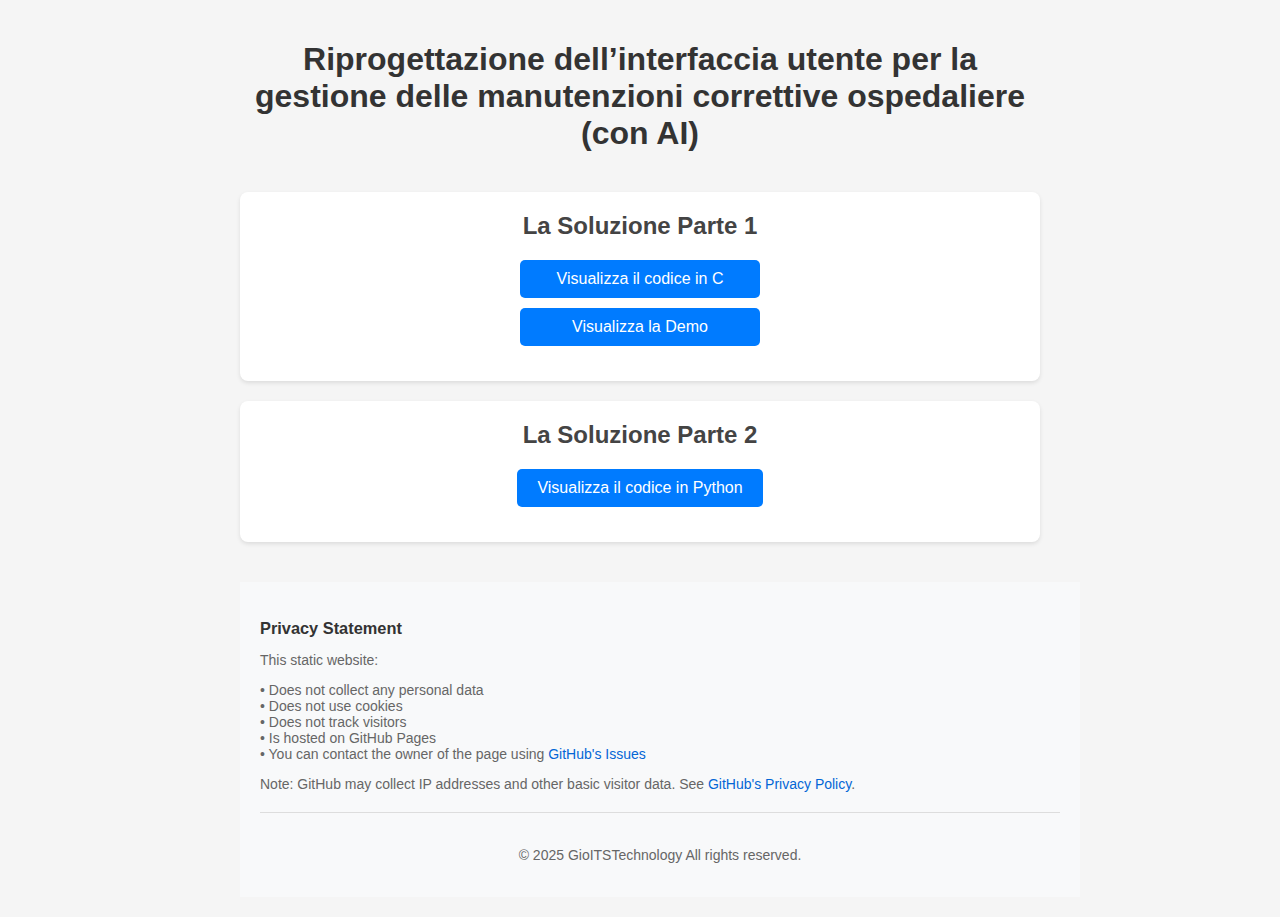
<file: index.html>
<!DOCTYPE html>
<html lang="en">
<head>
    <meta charset="UTF-8">
    <meta name="viewport" content="width=device-width, initial-scale=1.0">
    <title>Project Work</title>
    <link rel="stylesheet" href="./assets/styles/style_main.css">
    <link rel="icon" type="image/x-icon" href="./assets/images/favicon.ico">
</head>
<body>
    <header>
        <h1>Riprogettazione dell’interfaccia utente per la gestione delle manutenzioni correttive ospedaliere (con AI)</h1>
    </header>

    <main>
        <section class="solution-section">
            <h2>La Soluzione Parte 1</h2>
            <ul class="links-list">
                <li><a href="https://github.com/GioITSTechnology/gioitstechnology.github.io/tree/main/code/c" class="button">Visualizza il codice in C</a></li>
                <li><a href="pw.html" class="button">Visualizza la Demo</a></li>
            </ul>
        </section>

        <section class="solution-section">
            <h2>La Soluzione Parte 2</h2>
            <ul class="links-list">
                <li><a href="https://github.com/GioITSTechnology/gioitstechnology.github.io/tree/main/code/python" class="button">Visualizza il codice in Python</a></li>
            </ul>
        </section>
    </main>


	<footer style="
    background-color: #f8f9fa;
    padding: 20px;
    position: relative;
    bottom: 0;
    width: 100%;
    margin-top: 40px;
    font-family: Arial, sans-serif;
    font-size: 14px;
    color: #666;">

    <div style="
        max-width: 1200px;
        margin: 0 auto;">

        <div style="flex: 1;">
            <h3 style="margin-bottom: 10px; color: #333;">Privacy Statement</h3>
            <p>This static website:</p>
            <ul style="list-style: none; padding-left: 0;">
                <li>• Does not collect any personal data</li>
                <li>• Does not use cookies</li>
                <li>• Does not track visitors</li>
                <li>• Is hosted on GitHub Pages</li>
                <li>• You can contact the owner of the page using <a href="https://github.com/GioITSTechnology/gioitstechnology.github.io/issues" style="color: #0366d6; text-decoration: none;">GitHub's Issues</a></li>
            </ul>
            <p style="margin-top: 10px;">
                Note: GitHub may collect IP addresses and other basic visitor data.
                See <a href="https://docs.github.com/en/site-policy/privacy-policies/github-privacy-statement"
                    style="color: #0366d6; text-decoration: none;">GitHub's Privacy Policy</a>.
            </p>
        </div>
    </div>

    <div style="
        text-align: center;
        margin-top: 20px;
        padding-top: 20px;
        border-top: 1px solid #ddd;">
        <p>© 2025 GioITSTechnology All rights reserved.</p>
    </div>
</footer>
</body>
</html>
</file>
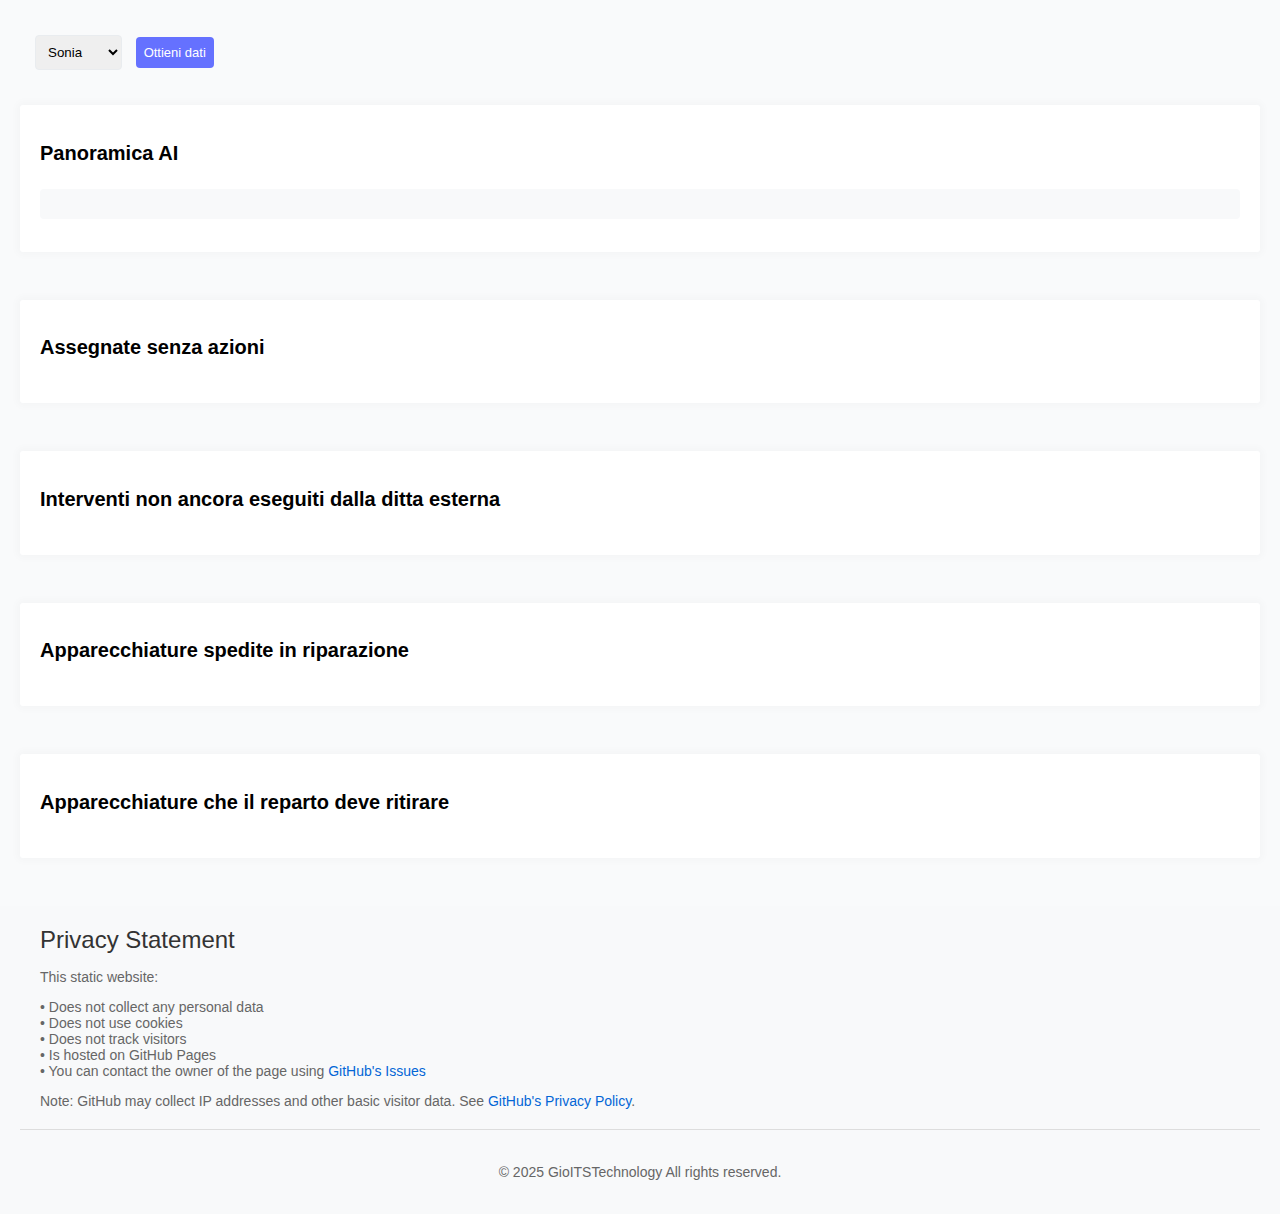
<file: pw.html>
<!DOCTYPE html>
<html lang="en" class=" seamnvlwra idc0_343"><head>
<meta http-equiv="content-type" content="text/html; charset=UTF-8">
	    <meta charset="UTF-8">
	    <meta name="viewport" content="width=device-width, initial-scale=1.0">
		<link rel="icon" type="image/png" href="assets/images/favicon.png">
	    <title>Service Dashboard</title>
	    <link rel="stylesheet" type="text/css" href="assets/styles/style.css">
	</head>
<body class="ag-theme-alpine">
 <div class="user-select">
	 <select id="userSelect">
		 <option value="0">Sonia</option>
		 <option value="1">Luca</option>
		 <option value="2">Lorenzo</option>
		 <option value="3">Michele</option>
		 <option value="4">Fabio</option>
	 </select>
	 <button onclick="fetchData()">Ottieni dati</button>
 </div>

 <div class="content-panel">
	 <h2 class="section-title">Panoramica AI</h2>
	 <pre id="aiContent"></pre>
 </div>

 <div class="content-panel">
	 <h2 class="section-title">Assegnate senza azioni</h2>
	 <div id="assignedTable"></div>
 </div>

 <div class="content-panel">
	 <h2 class="section-title">Interventi non ancora eseguiti dalla ditta esterna</h2>
	 <div id="tenDaysTable"></div>
 </div>

 <div class="content-panel">
	 <h2 class="section-title">Apparecchiature spedite in riparazione</h2>
	 <div id="shippedTable"></div>
 </div>

 <div class="content-panel">
	 <h2 class="section-title">Apparecchiature che il reparto deve ritirare</h2>
	 <div id="toRetrieveTable"></div>
 </div>

 <script src="assets/scripts/main.js"></script>
     
	<footer style="
    background-color: #f8f9fa;
    padding: 20px;
    position: relative;
    bottom: 0;
    width: 100%;
    margin-top: 40px;
    font-family: Arial, sans-serif;
    font-size: 14px;
    color: #666;">
    
    <div style="
        max-width: 1200px;
        margin: 0 auto;">
        
        <div style="flex: 1;">
            <h3 style="margin-bottom: 10px; color: #333;">Privacy Statement</h3>
            <p>This static website:</p>
            <ul style="list-style: none; padding-left: 0;">
                <li>• Does not collect any personal data</li>
                <li>• Does not use cookies</li>
                <li>• Does not track visitors</li>
                <li>• Is hosted on GitHub Pages</li>
                <li>• You can contact the owner of the page using <a href="https://github.com/GioITSTechnology/gioitstechnology.github.io/issues" style="color: #0366d6; text-decoration: none;">GitHub's Issues</a></li>
            </ul>
            <p style="margin-top: 10px;">
                Note: GitHub may collect IP addresses and other basic visitor data. 
                See <a href="https://docs.github.com/en/site-policy/privacy-policies/github-privacy-statement" 
                    style="color: #0366d6; text-decoration: none;">GitHub's Privacy Policy</a>.
            </p>
        </div>
    </div>

    <div style="
        text-align: center;
        margin-top: 20px;
        padding-top: 20px;
        border-top: 1px solid #ddd;">
        <p>© 2025 GioITSTechnology All rights reserved.</p>
    </div>
</footer>
</body>
</html>
</file>
<file: assets/styles/style_main.css>
/* ./assets/styles/style.css */

body {
    font-family: Arial, sans-serif;
    margin: 0;
    padding: 20px;
    background-color: #f5f5f5;
    max-width: 800px;
    margin: 0 auto; /* Centers the content */
}

header {
    text-align: center;
    margin-bottom: 40px;
}

h1 {
    color: #333;
}

.solution-section {
    background-color: white;
    border-radius: 8px;
    padding: 20px;
    margin-bottom: 20px;
    box-shadow: 0 2px 4px rgba(0,0,0,0.1);
    text-align: center; /* Centers the content inside sections */
}

h2 {
    color: #444;
    margin-top: 0;
}

.links-list {
    list-style: none;
    padding: 0;
    margin: 15px 0;
}

.links-list li {
    margin: 10px 0;
}

.button {
    display: inline-block;
    padding: 10px 20px;
    background-color: #007bff;
    color: white;
    text-decoration: none;
    border-radius: 5px;
    transition: background-color 0.3s;
    min-width: 200px; /* Gives buttons a consistent width */
}

.button:hover {
    background-color: #0056b3;
}

footer {
    text-align: left;
    margin-top: 40px;
    color: #666;
}
</file>
<file: assets/styles/style.css>
@charset "UTF-8";
:root {
    --bs-blue: #0d6efd;
    --bs-indigo: #6610f2;
    --bs-purple: #6f42c1;
    --bs-pink: #d63384;
    --bs-red: #dc3545;
    --bs-orange: #fd7e14;
    --bs-yellow: #ffc107;
    --bs-green: #198754;
    --bs-teal: #20c997;
    --bs-cyan: #0dcaf0;
    --bs-white: #fff;
    --bs-gray: #7987a1;
    --bs-gray-dark: #212a3a;
    --bs-gray-100: #f8f9fa;
    --bs-gray-200: #e9ecef;
    --bs-gray-300: #dee2e6;
    --bs-gray-400: #ced4da;
    --bs-gray-500: #adb5bd;
    --bs-gray-600: #7987a1;
    --bs-gray-700: #495057;
    --bs-gray-800: #212a3a;
    --bs-gray-900: #060c17;
    --bs-primary: #6571ff;
    --bs-secondary: #7987a1;
    --bs-success: #05a34a;
    --bs-info: #66d1d1;
    --bs-warning: #fbbc06;
    --bs-danger: #ff3366;
    --bs-light: #e9ecef;
    --bs-dark: #060c17;
    --bs-primary-rgb: 101, 113, 255;
    --bs-secondary-rgb: 121, 135, 161;
    --bs-success-rgb: 5, 163, 74;
    --bs-info-rgb: 102, 209, 209;
    --bs-warning-rgb: 251, 188, 6;
    --bs-danger-rgb: 255, 51, 102;
    --bs-light-rgb: 233, 236, 239;
    --bs-dark-rgb: 6, 12, 23;
    --bs-white-rgb: 255, 255, 255;
    --bs-black-rgb: 0, 0, 0;
    --bs-body-color-rgb: 0, 0, 0;
    --bs-body-bg-rgb: 249, 250, 251;
    --bs-font-sans-serif: "DM Sans", Helvetica, sans-serif;
    --bs-font-monospace: SFMono-Regular, Menlo, Monaco, Consolas, "Liberation Mono", "Courier New", monospace;
    --bs-gradient: linear-gradient(180deg, rgba(255, 255, 255, 0.15), rgba(255, 255, 255, 0));
    --bs-body-font-family: var(--bs-font-sans-serif);
    --bs-body-font-size: 0.875rem;
    --bs-body-font-weight: 400;
    --bs-body-line-height: 1.5;
    --bs-body-color: #000;
    --bs-body-bg: #f9fafb;
}
*,
:after,
:before {
    box-sizing: border-box;
}
@media (prefers-reduced-motion: no-preference) {
    :root {
        scroll-behavior: smooth;
    }
}
body {
    margin: 0;
    font-family: var(--bs-body-font-family);
    font-size: var(--bs-body-font-size);
    font-weight: var(--bs-body-font-weight);
    line-height: var(--bs-body-line-height);
    color: var(--bs-body-color);
    text-align: var(--bs-body-text-align);
    background-color: var(--bs-body-bg);
    -webkit-text-size-adjust: 100%;
    -webkit-tap-highlight-color: transparent;
}
.h3,
h3 {
    margin-top: 0;
    margin-bottom: 0;
    font-weight: 500;
    line-height: 1.2;
}
.h3,
h3 {
    font-size: calc(1.275rem + 0.3vw);
}
@media (min-width: 1200px) {
    .h3,
    h3 {
        font-size: 1.5rem;
    }
}
a {
    color: #6571ff;
    text-decoration: none;
}
a:hover {
    color: #515acc;
}
a:not([href]):not([class]),
a:not([href]):not([class]):hover {
    color: inherit;
    text-decoration: none;
}
button {
    border-radius: 0;
}
button:focus:not(:focus-visible) {
    outline: 0;
}
button {
    margin: 0;
    font-family: inherit;
    font-size: inherit;
    line-height: inherit;
}
button {
    text-transform: none;
}
[role="button"] {
    cursor: pointer;
}
[list]::-webkit-calendar-picker-indicator {
    display: none;
}
[type="button"],
[type="reset"],
[type="submit"],
button {
    -webkit-appearance: button;
}
[type="button"]:not(:disabled),
[type="reset"]:not(:disabled),
[type="submit"]:not(:disabled),
button:not(:disabled) {
    cursor: pointer;
}
::-moz-focus-inner {
    padding: 0;
    border-style: none;
}
::-webkit-datetime-edit-day-field,
::-webkit-datetime-edit-fields-wrapper,
::-webkit-datetime-edit-hour-field,
::-webkit-datetime-edit-minute,
::-webkit-datetime-edit-month-field,
::-webkit-datetime-edit-text,
::-webkit-datetime-edit-year-field {
    padding: 0;
}
::-webkit-inner-spin-button {
    height: auto;
}
::-webkit-search-decoration {
    -webkit-appearance: none;
}
::-webkit-color-swatch-wrapper {
    padding: 0;
}
::file-selector-button {
    font: inherit;
}
::-webkit-file-upload-button {
    font: inherit;
    -webkit-appearance: button;
}
[hidden] {
    display: none !important;
}
.container {
    width: 100%;
    padding-right: var(--bs-gutter-x, 0.75rem);
    padding-left: var(--bs-gutter-x, 0.75rem);
    margin-right: auto;
    margin-left: auto;
}
@media (min-width: 576px) {
    .container {
        max-width: 540px;
    }
}
@media (min-width: 768px) {
    .container {
        max-width: 720px;
    }
}
@media (min-width: 992px) {
    .container {
        max-width: 960px;
    }
}
@media (min-width: 1200px) {
    .container {
        max-width: 1140px;
    }
}
@media (min-width: 1400px) {
    .container {
        max-width: 1320px;
    }
}
.row {
    --bs-gutter-x: 1.5rem;
    --bs-gutter-y: 0;
    display: flex;
    flex-wrap: wrap;
    margin-top: calc(-1 * var(--bs-gutter-y));
    margin-right: calc(-0.5 * var(--bs-gutter-x));
    margin-left: calc(-0.5 * var(--bs-gutter-x));
}
.row > * {
    flex-shrink: 0;
    width: 100%;
    max-width: 100%;
    padding-right: calc(var(--bs-gutter-x) * 0.5);
    padding-left: calc(var(--bs-gutter-x) * 0.5);
    margin-top: var(--bs-gutter-y);
}
@keyframes progress-bar-stripes {
    0% {
        background-position-x: 1rem;
    }
}
@keyframes spinner-border {
    to {
        transform: rotate(360deg);
    }
}
@keyframes spinner-grow {
    0% {
        transform: scale(0);
    }
    50% {
        opacity: 1;
        transform: none;
    }
}
.position-relative {
    position: relative !important;
}
.h-100 {
    height: 100% !important;
}
.text-body {
    --bs-text-opacity: 1;
    color: rgba(var(--bs-body-color-rgb), var(--bs-text-opacity)) !important;
}
@keyframes dropdownAnimation {
    0% {
        opacity: 0;
        transform: translateY(20px);
    }
    to {
        opacity: 1;
        transform: none;
        transform: translate(0);
    }
}
@keyframes fadeOut {
    0% {
        opacity: 1;
    }
    to {
        opacity: 0;
    }
}
@keyframes fadeInUp {
    0% {
        opacity: 0;
        transform: translateY(100%);
    }
    to {
        opacity: 1;
        transform: none;
    }
}
@keyframes spin {
    0% {
        transform: rotate(0);
    }
    to {
        transform: rotate(360deg);
    }
}
@keyframes pulse {
    0% {
        opacity: 1;
        width: 7px;
        height: 7px;
        left: 0;
        top: 0;
    }
    95% {
        opacity: 0.1;
        left: -10.5px;
        top: -10.5px;
        width: 28px;
        height: 28px;
    }
    to {
        opacity: 0;
        width: 7px;
        height: 7px;
        left: 0;
        top: 0;
    }
}
body {
    margin: 0;
    padding: 0;
}
a,
a:active,
a:checked,
a:focus,
a:hover,
a:visited,
body,
button,
button:active,
button:hover,
button:visited,
div {
    box-shadow: none;
}
:-moz-full-screen,
:-webkit-full-screen,
:fullscreen :-ms-full-screen {
    overflow: auto;
}
.cursor-pointer,
a {
    cursor: pointer;
}
@keyframes loading {
    0% {
        transform: rotate(0);
    }
    to {
        transform: rotate(360deg);
    }
}
[type="email"],
[type="tel"],
[type="url"] {
    direction: ltr;
}
:root {
    --bs-blue: #0d6efd;
    --bs-indigo: #6610f2;
    --bs-purple: #6f42c1;
    --bs-pink: #d63384;
    --bs-red: #dc3545;
    --bs-orange: #fd7e14;
    --bs-yellow: #ffc107;
    --bs-green: #198754;
    --bs-teal: #20c997;
    --bs-cyan: #0dcaf0;
    --bs-white: #fff;
    --bs-gray: #7987a1;
    --bs-gray-dark: #212a3a;
    --bs-gray-100: #f8f9fa;
    --bs-gray-200: #e9ecef;
    --bs-gray-300: #dee2e6;
    --bs-gray-400: #ced4da;
    --bs-gray-500: #adb5bd;
    --bs-gray-600: #7987a1;
    --bs-gray-700: #495057;
    --bs-gray-800: #212a3a;
    --bs-gray-900: #060c17;
    --bs-primary: #6571ff;
    --bs-secondary: #7987a1;
    --bs-success: #05a34a;
    --bs-info: #66d1d1;
    --bs-warning: #fbbc06;
    --bs-danger: #ff3366;
    --bs-light: #e9ecef;
    --bs-dark: #060c17;
    --bs-primary-rgb: 101, 113, 255;
    --bs-secondary-rgb: 121, 135, 161;
    --bs-success-rgb: 5, 163, 74;
    --bs-info-rgb: 102, 209, 209;
    --bs-warning-rgb: 251, 188, 6;
    --bs-danger-rgb: 255, 51, 102;
    --bs-light-rgb: 233, 236, 239;
    --bs-dark-rgb: 6, 12, 23;
    --bs-white-rgb: 255, 255, 255;
    --bs-black-rgb: 0, 0, 0;
    --bs-body-color-rgb: 0, 0, 0;
    --bs-body-bg-rgb: 249, 250, 251;
    --bs-font-sans-serif: "DM Sans", Helvetica, sans-serif;
    --bs-font-monospace: SFMono-Regular, Menlo, Monaco, Consolas, "Liberation Mono", "Courier New", monospace;
    --bs-gradient: linear-gradient(180deg, rgba(255, 255, 255, 0.15), rgba(255, 255, 255, 0));
    --bs-body-font-family: var(--bs-font-sans-serif);
    --bs-body-font-size: 0.875rem;
    --bs-body-font-weight: 400;
    --bs-body-line-height: 1.5;
    --bs-body-color: #000;
    --bs-body-bg: #f9fafb;
}
*,
:after,
:before {
    box-sizing: border-box;
}
@media (prefers-reduced-motion: no-preference) {
    :root {
        scroll-behavior: smooth;
    }
}
body {
    margin: 0;
    font-family: var(--bs-body-font-family);
    font-size: var(--bs-body-font-size);
    font-weight: var(--bs-body-font-weight);
    line-height: var(--bs-body-line-height);
    color: var(--bs-body-color);
    text-align: var(--bs-body-text-align);
    background-color: var(--bs-body-bg);
    -webkit-text-size-adjust: 100%;
    -webkit-tap-highlight-color: transparent;
}
.h3,
h3 {
    margin-top: 0;
    margin-bottom: 0;
    font-weight: 500;
    line-height: 1.2;
}
.h3,
h3 {
    font-size: calc(1.275rem + 0.3vw);
}
@media (min-width: 1200px) {
    .h3,
    h3 {
        font-size: 1.5rem;
    }
}
a {
    color: #6571ff;
    text-decoration: none;
}
a:hover {
    color: #515acc;
}
a:not([href]):not([class]),
a:not([href]):not([class]):hover {
    color: inherit;
    text-decoration: none;
}
button {
    border-radius: 0;
}
button:focus:not(:focus-visible) {
    outline: 0;
}
button {
    margin: 0;
    font-family: inherit;
    font-size: inherit;
    line-height: inherit;
}
button {
    text-transform: none;
}
[role="button"] {
    cursor: pointer;
}
[list]::-webkit-calendar-picker-indicator {
    display: none;
}
[type="button"],
[type="reset"],
[type="submit"],
button {
    -webkit-appearance: button;
}
[type="button"]:not(:disabled),
[type="reset"]:not(:disabled),
[type="submit"]:not(:disabled),
button:not(:disabled) {
    cursor: pointer;
}
::-moz-focus-inner {
    padding: 0;
    border-style: none;
}
::-webkit-datetime-edit-day-field,
::-webkit-datetime-edit-fields-wrapper,
::-webkit-datetime-edit-hour-field,
::-webkit-datetime-edit-minute,
::-webkit-datetime-edit-month-field,
::-webkit-datetime-edit-text,
::-webkit-datetime-edit-year-field {
    padding: 0;
}
::-webkit-inner-spin-button {
    height: auto;
}
::-webkit-search-decoration {
    -webkit-appearance: none;
}
::-webkit-color-swatch-wrapper {
    padding: 0;
}
::file-selector-button {
    font: inherit;
}
::-webkit-file-upload-button {
    font: inherit;
    -webkit-appearance: button;
}
[hidden] {
    display: none !important;
}
.container {
    width: 100%;
    padding-right: var(--bs-gutter-x, 0.75rem);
    padding-left: var(--bs-gutter-x, 0.75rem);
    margin-right: auto;
    margin-left: auto;
}
@media (min-width: 576px) {
    .container {
        max-width: 540px;
    }
}
@media (min-width: 768px) {
    .container {
        max-width: 720px;
    }
}
@media (min-width: 992px) {
    .container {
        max-width: 960px;
    }
}
@media (min-width: 1200px) {
    .container {
        max-width: 1140px;
    }
}
@media (min-width: 1400px) {
    .container {
        max-width: 1320px;
    }
}
.row {
    --bs-gutter-x: 1.5rem;
    --bs-gutter-y: 0;
    display: flex;
    flex-wrap: wrap;
    margin-top: calc(-1 * var(--bs-gutter-y));
    margin-right: calc(-0.5 * var(--bs-gutter-x));
    margin-left: calc(-0.5 * var(--bs-gutter-x));
}
.row > * {
    flex-shrink: 0;
    width: 100%;
    max-width: 100%;
    padding-right: calc(var(--bs-gutter-x) * 0.5);
    padding-left: calc(var(--bs-gutter-x) * 0.5);
    margin-top: var(--bs-gutter-y);
}
@keyframes progress-bar-stripes {
    0% {
        background-position-x: 1rem;
    }
}
@keyframes spinner-border {
    to {
        transform: rotate(360deg);
    }
}
@keyframes spinner-grow {
    0% {
        transform: scale(0);
    }
    50% {
        opacity: 1;
        transform: none;
    }
}
.position-relative {
    position: relative !important;
}
.h-100 {
    height: 100% !important;
}
.text-body {
    --bs-text-opacity: 1;
    color: rgba(var(--bs-body-color-rgb), var(--bs-text-opacity)) !important;
}
@keyframes dropdownAnimation {
    0% {
        opacity: 0;
        transform: translateY(20px);
    }
    to {
        opacity: 1;
        transform: none;
        transform: translate(0);
    }
}
@keyframes fadeOut {
    0% {
        opacity: 1;
    }
    to {
        opacity: 0;
    }
}
@keyframes fadeInUp {
    0% {
        opacity: 0;
        transform: translateY(100%);
    }
    to {
        opacity: 1;
        transform: none;
    }
}
@keyframes spin {
    0% {
        transform: rotate(0);
    }
    to {
        transform: rotate(360deg);
    }
}
@keyframes pulse {
    0% {
        opacity: 1;
        width: 7px;
        height: 7px;
        left: 0;
        top: 0;
    }
    95% {
        opacity: 0.1;
        left: -10.5px;
        top: -10.5px;
        width: 28px;
        height: 28px;
    }
    to {
        opacity: 0;
        width: 7px;
        height: 7px;
        left: 0;
        top: 0;
    }
}
body {
    margin: 0;
    padding: 0;
}
a,
a:active,
a:checked,
a:focus,
a:hover,
a:visited,
body,
button,
button:active,
button:hover,
button:visited,
div {
    box-shadow: none;
}
:-moz-full-screen,
:-webkit-full-screen,
:fullscreen :-ms-full-screen {
    overflow: auto;
}
.cursor-pointer,
a {
    cursor: pointer;
}
@keyframes loading {
    0% {
        transform: rotate(0);
    }
    to {
        transform: rotate(360deg);
    }
}
[type="email"],
[type="tel"],
[type="url"] {
    direction: ltr;
}
body {
    overflow-x: hidden;
}
.section-title {
    font-size: 20px;
    color: #000;
    font-weight: 700;
}
.content-panel {
    border-radius: 3px;
    background-color: #fff;
    box-shadow: 0 0 7px 4px rgba(var(--bs-black-rgb), 0.02);
    padding: 20px;
    margin-bottom: 3rem !important;
}
.content-panel .section-title {
    margin-bottom: 1.5rem;
}
.content-panel .action {
    font-size: 20px;
    cursor: pointer;
    margin-left: 0.5rem !important;
    color: rgba(var(--bs-primary-rgb), 1) !important;
}
.content-panel .title {
    font-size: 16px;
    color: #000;
    font-weight: 700;
    margin-bottom: 12px;
}
[class*="ag-theme-"] {
    --ag-foreground-color: #000;
    --ag-data-color: var(--ag-foreground-color);
    --ag-secondary-foreground-color: var(--ag-foreground-color);
    --ag-header-foreground-color: var(--ag-secondary-foreground-color);
    --ag-disabled-foreground-color: rgba(0, 0, 0, 0.5);
    --ag-background-color: #fff;
    --ag-header-background-color: transparent;
    --ag-tooltip-background-color: transparent;
    --ag-subheader-background-color: transparent;
    --ag-subheader-toolbar-background-color: transparent;
    --ag-control-panel-background-color: transparent;
    --ag-side-button-selected-background-color: var(--ag-control-panel-background-color);
    --ag-selected-row-background-color: #bbb;
    --ag-odd-row-background-color: var(--ag-background-color);
    --ag-modal-overlay-background-color: rgba(255, 255, 255, 0.66);
    --ag-row-hover-color: transparent;
    --ag-column-hover-color: transparent;
    --ag-range-selection-border-color: var(--ag-foreground-color);
    --ag-range-selection-border-style: solid;
    --ag-range-selection-background-color: rgba(0, 0, 0, 0.2);
    --ag-range-selection-background-color-2: var(--ag-range-selection-background-color);
    --ag-range-selection-background-color-3: var(--ag-range-selection-background-color);
    --ag-range-selection-background-color-4: var(--ag-range-selection-background-color);
    --ag-range-selection-highlight-color: var(--ag-range-selection-border-color);
    --ag-selected-tab-underline-color: var(--ag-range-selection-border-color);
    --ag-selected-tab-underline-width: 0;
    --ag-selected-tab-underline-transition-speed: 0s;
    --ag-range-selection-chart-category-background-color: rgba(0, 255, 132, 0.1);
    --ag-range-selection-chart-background-color: rgba(0, 88, 255, 0.1);
    --ag-header-cell-hover-background-color: transparent;
    --ag-header-cell-moving-background-color: var(--ag-background-color);
    --ag-value-change-value-highlight-background-color: rgba(22, 160, 133, 0.5);
    --ag-value-change-delta-up-color: #43a047;
    --ag-value-change-delta-down-color: #e53935;
    --ag-chip-background-color: transparent;
    --ag-borders: solid 1px;
    --ag-border-color: rgba(0, 0, 0, 0.25);
    --ag-borders-critical: var(--ag-borders);
    --ag-borders-secondary: var(--ag-borders);
    --ag-secondary-border-color: var(--ag-border-color);
    --ag-row-border-style: solid;
    --ag-row-border-width: 1px;
    --ag-cell-horizontal-border: solid transparent;
    --ag-borders-input: var(--ag-borders-secondary);
    --ag-input-border-color: var(--ag-secondary-border-color);
    --ag-borders-input-invalid: solid 2px;
    --ag-input-border-color-invalid: var(--ag-invalid-color);
    --ag-borders-side-button: var(--ag-borders);
    --ag-border-radius: 0px;
    --ag-row-border-color: var(--ag-secondary-border-color);
    --ag-header-column-separator-display: none;
    --ag-header-column-separator-height: 100%;
    --ag-header-column-separator-width: 1px;
    --ag-header-column-separator-color: var(--ag-secondary-border-color);
    --ag-header-column-resize-handle-display: none;
    --ag-header-column-resize-handle-height: 50%;
    --ag-header-column-resize-handle-width: 1px;
    --ag-header-column-resize-handle-color: var(--ag-secondary-border-color);
    --ag-invalid-color: red;
    --ag-input-disabled-border-color: var(--ag-input-border-color);
    --ag-input-disabled-background-color: transparent;
    --ag-checkbox-background-color: transparent;
    --ag-checkbox-border-radius: var(--ag-border-radius);
    --ag-checkbox-checked-color: var(--ag-foreground-color);
    --ag-checkbox-unchecked-color: var(--ag-foreground-color);
    --ag-checkbox-indeterminate-color: var(--ag-checkbox-unchecked-color);
    --ag-toggle-button-off-border-color: var(--ag-checkbox-unchecked-color);
    --ag-toggle-button-off-background-color: var(--ag-checkbox-unchecked-color);
    --ag-toggle-button-on-border-color: var(--ag-checkbox-checked-color);
    --ag-toggle-button-on-background-color: var(--ag-checkbox-checked-color);
    --ag-toggle-button-switch-background-color: var(--ag-background-color);
    --ag-toggle-button-switch-border-color: var(--ag-toggle-button-off-border-color);
    --ag-toggle-button-border-width: 1px;
    --ag-toggle-button-height: var(--ag-icon-size);
    --ag-toggle-button-width: calc(var(--ag-toggle-button-height) * 2);
    --ag-input-focus-box-shadow: none;
    --ag-input-focus-border-color: none;
    --ag-minichart-selected-chart-color: var(--ag-checkbox-checked-color);
    --ag-minichart-selected-page-color: var(--ag-checkbox-checked-color);
    --ag-grid-size: 4px;
    --ag-icon-size: 12px;
    --ag-widget-container-horizontal-padding: calc(var(--ag-grid-size) * 1.5);
    --ag-widget-container-vertical-padding: calc(var(--ag-grid-size) * 1.5);
    --ag-widget-horizontal-spacing: calc(var(--ag-grid-size) * 2);
    --ag-widget-vertical-spacing: var(--ag-grid-size);
    --ag-cell-horizontal-padding: calc(var(--ag-grid-size) * 3);
    --ag-cell-widget-spacing: var(--ag-cell-horizontal-padding);
    --ag-row-height: calc(var(--ag-grid-size) * 6 + 1px);
    --ag-header-height: var(--ag-row-height);
    --ag-list-item-height: calc(var(--ag-grid-size) * 5);
    --ag-column-select-indent-size: calc(var(--ag-grid-size) + var(--ag-icon-size));
    --ag-set-filter-indent-size: calc(var(--ag-grid-size) + var(--ag-icon-size));
    --ag-row-group-indent-size: calc(var(--ag-cell-widget-spacing) + var(--ag-icon-size));
    --ag-filter-tool-panel-group-indent: 16px;
    --ag-tab-min-width: 220px;
    --ag-menu-min-width: 181px;
    --ag-side-bar-panel-width: 200px;
    --ag-font-family: "Helvetica Neue", sans-serif;
    --ag-font-size: 14px;
    --ag-card-radius: var(--ag-border-radius);
    --ag-card-shadow: none;
    --ag-popup-shadow: 5px 5px 10px rgba(0, 0, 0, 0.3);
}
[class*="ag-theme-"] {
    -webkit-font-smoothing: antialiased;
    font-family: var(--ag-font-family);
    font-size: var(--ag-font-size);
    line-height: normal;
    color: var(--ag-foreground-color);
}
@keyframes ag-shake-left-to-right {
    0% {
        padding-left: 6px;
        padding-right: 2px;
    }
    to {
        padding-left: 2px;
        padding-right: 6px;
    }
}
.ag-body-viewport,
.ag-header-viewport {
    position: relative;
    height: 100%;
    min-width: 0;
    overflow: hidden;
    flex: 1 1 auto;
}
.ag-body-viewport {
    display: flex;
}
.ag-header-container {
    position: relative;
}
.ag-header-container {
    height: 100%;
    white-space: nowrap;
}
.ag-body {
    position: relative;
    display: flex;
    flex: 1 1 auto;
    flex-direction: row !important;
    min-height: 0;
}
.ag-header {
    display: inline-block;
    overflow: hidden;
    position: relative;
}
.ag-header {
    display: flex;
    width: 100%;
    white-space: nowrap;
}
.ag-header-row {
    position: absolute;
}
.ag-header-row:not(.ag-header-row-column-group) {
    overflow: hidden;
}
.ag-row {
    white-space: nowrap;
    width: 100%;
}
.ag-body .ag-body-viewport {
    -webkit-overflow-scrolling: touch;
}
[class^="ag-"],
[class^="ag-"]:after,
[class^="ag-"]:before,
[class^="ag-"]:focus {
    box-sizing: border-box;
    outline: 0;
}
[class^="ag-"]::-ms-clear {
    display: none;
}
button[class^="ag-"]:focus {
    box-shadow: var(--ag-input-focus-box-shadow);
}
.ag-row {
    height: var(--ag-row-height);
    background-color: var(--ag-background-color);
    color: var(--ag-data-color);
    border-bottom: var(--ag-row-border-style) var(--ag-row-border-color) var(--ag-row-border-width);
}
@keyframes spin {
    0% {
        transform: rotate(0);
    }
    to {
        transform: rotate(360deg);
    }
}
.ag-header {
    background-color: var(--ag-header-background-color);
    border-bottom: var(--ag-borders-critical) var(--ag-border-color);
}
.ag-header-row {
    color: var(--ag-header-foreground-color);
    height: var(--ag-header-height);
}
.ag-sort-indicator-container {
    display: flex;
}
.ag-theme-alpine {
    --ag-alpine-active-color: #2196f3;
    --ag-selected-row-background-color: rgba(33, 150, 243, 0.3);
    --ag-row-hover-color: rgba(33, 150, 243, 0.1);
    --ag-column-hover-color: rgba(33, 150, 243, 0.1);
    --ag-input-focus-border-color: rgba(33, 150, 243, 0.4);
    --ag-range-selection-background-color: rgba(33, 150, 243, 0.2);
    --ag-range-selection-background-color-2: rgba(33, 150, 243, 0.36);
    --ag-range-selection-background-color-3: rgba(33, 150, 243, 0.49);
    --ag-range-selection-background-color-4: rgba(33, 150, 243, 0.59);
    --ag-background-color: #fff;
    --ag-foreground-color: #181d1f;
    --ag-border-color: #babfc7;
    --ag-secondary-border-color: #dde2eb;
    --ag-header-background-color: #f8f8f8;
    --ag-tooltip-background-color: #f8f8f8;
    --ag-odd-row-background-color: #fcfcfc;
    --ag-control-panel-background-color: #f8f8f8;
    --ag-subheader-background-color: #fff;
    --ag-invalid-color: #e02525;
    --ag-checkbox-unchecked-color: #999;
    --ag-checkbox-background-color: var(--ag-background-color);
    --ag-checkbox-checked-color: var(--ag-alpine-active-color);
    --ag-range-selection-border-color: var(--ag-alpine-active-color);
    --ag-secondary-foreground-color: var(--ag-foreground-color);
    --ag-input-border-color: var(--ag-border-color);
    --ag-input-border-color-invalid: var(--ag-invalid-color);
    --ag-input-focus-box-shadow: 0 0 2px 0.1rem var(--ag-input-focus-border-color);
    --ag-disabled-foreground-color: rgba(24, 29, 31, 0.5);
    --ag-chip-background-color: rgba(24, 29, 31, 0.07);
    --ag-input-disabled-border-color: rgba(186, 191, 199, 0.3);
    --ag-input-disabled-background-color: rgba(186, 191, 199, 0.15);
    --ag-borders: solid 1px;
    --ag-border-radius: 3px;
    --ag-borders-side-button: none;
    --ag-side-button-selected-background-color: transparent;
    --ag-header-column-resize-handle-display: block;
    --ag-header-column-resize-handle-width: 2px;
    --ag-header-column-resize-handle-height: 30%;
    --ag-grid-size: 6px;
    --ag-icon-size: 16px;
    --ag-row-height: calc(var(--ag-grid-size) * 7);
    --ag-header-height: calc(var(--ag-grid-size) * 8);
    --ag-list-item-height: calc(var(--ag-grid-size) * 4);
    --ag-column-select-indent-size: var(--ag-icon-size);
    --ag-set-filter-indent-size: var(--ag-icon-size);
    --ag-cell-horizontal-padding: calc(var(--ag-grid-size) * 3);
    --ag-cell-widget-spacing: calc(var(--ag-grid-size) * 2);
    --ag-widget-container-vertical-padding: calc(var(--ag-grid-size) * 2);
    --ag-widget-container-horizontal-padding: calc(var(--ag-grid-size) * 2);
    --ag-widget-vertical-spacing: calc(var(--ag-grid-size) * 1.5);
    --ag-toggle-button-height: 18px;
    --ag-toggle-button-width: 28px;
    --ag-font-family: -apple-system, BlinkMacSystemFont, "Segoe UI", Roboto, Oxygen-Sans, Ubuntu, Cantarell, "Helvetica Neue", sans-serif;
    --ag-font-size: 13px;
    --ag-icon-font-family: agGridAlpine;
    --ag-selected-tab-underline-color: var(--ag-alpine-active-color);
    --ag-selected-tab-underline-width: 2px;
    --ag-selected-tab-underline-transition-speed: 0.3s;
    --ag-tab-min-width: 240px;
    --ag-card-shadow: 0 1px 4px 1px rgba(186, 191, 199, 0.4);
    --ag-popup-shadow: var(--ag-card-shadow);
    --ag-side-bar-panel-width: 250px;
}
.ag-theme-alpine .ag-header-row {
    font-weight: 700;
    color: var(--ag-header-foreground-color);
}
.ag-theme-alpine .ag-row {
    font-size: calc(var(--ag-font-size) + 1px);
}
@font-face {
    font-family: agGridAlpine;
    src: url("data:font/woff2;    charset=utf-8;    base64,d09GMgABAAAAABIkAAsAAAAAJkAAABHTAAEAAAAAAAAAAAAAAAAAAAAAAAAAAAAAHIkABmAAiyoKp0ygSgE2AiQDgjALgRoABCAFhEYHhRwbXyFFIbBxAJDYv7AiqieV7P96QZO4Gu9qEMLAgorXqyjcVJKxQxvbtQieEq6u3unbTP3JwOa8v9MeN5Q8Caix/+09wyXRVJ6IfU2IWoiiiWgSIp5JhMSQaX44l/dN+kSUcPER5OzkhHT7gd9m7/PN/wkLMCowCmy8M+qHlXA73abzZiEb3DVcFEavrFyzTvMyXLeieOl4CQlIYbBNxUopM8Nip4zZ0vd82bEQmAQkTsiVYMv9DdPoIJ9DCT5BRcD/P/dqmWTV4A1khZ6f04HXNve+mwJnKdEvp5wBsgWC/5ues98OENRmp4Dl3IQnoXcm1Jydm/+MzfZ0da0rjEJkDPufQ66CYNqwBz9fhdkubhpvRgCmW3MZ9WZ/0uxT+y+dsRzmrRhA3DGcOn50v6mbLFgQE4TvcWyxpK4fl3wNVrgUXkcWRp2jpdEz0efRd9H/kLC2pYAY6p8bw1GEICmaIYgthlYsNmTaHE5dVpnJdT5rWQJjpIs2p6m7ldKIo45RDyqaUsSD6yDj7q/uKinhvdMmTBLlEbCopjVbTsRV0kGei7DXN54VtteylXaUdDSPaa+Ac+UhaYEJNa52HUV2kA3cQVq+tcAxp7Qg6+K2mETrApdi6y3eLMI7dcZFkraCSQ6fzNip7qiKcLCVq+hvOa+AcXspHXiIvvxUcX3a1wHrxZzkxYFOPnjf2Xg8Ude1oja/f90i7i5lKbx40E0ta2DETVJc1dUZ9731xTff/fQfAlOFFHn4ADa/[base64]/yesxOmNzAPsTNyMw+pNzaEJRX6LjuTpooygim0BCQROxcCPpaO1xHDSO5mK5Y5GG4Lw4iNyIfcJu9+/DD5sAAEWaUd0mjRxqHfLH+F0FXsSNWFX9FGg/mYsDpOQqsA2IgMl1cHmJQWLcOEuU9GOwfM4UZsIU/59z49b95g/V+nXThF1LJnhHE/dZ1QxxYnrlTMF9xt6IhJF+RyJoCJwPOOJecvbaewIBgpuDiQsMiomLiEpJS0jKyctRai0rKKvhFWFPX0NTS1tHV0zcwNDI2MTUzt7C00ra2sQUhwRvONbatFefI79QbbmnxpFVf//15cb7l9tcep/1MQPQxGvpYv1cOfT/[base64]/SmDwj9AEiyyBPxCDeJ32Jq/[base64]/X5OURfOXuuSUKTUvLpEAvZCEemZ6S/uQf1kkyysiqfJsnvzYbNx8FV9QKi9O3ylLF1OaUYAy/[base64]/[base64]/a1mVROBRNh1eyBjmFtHkr5EgPF4fqz4DIWA0NuMjCZ0evIPq2gIKUKZLbn3UsbKSKaJkmCEpH0DMysVEbyRHQf/XxVHlquUi0LpQeXQFFpDBnWd0l1wRqbBwGcc2OqRxTDqlHl2Bq2Lg4sBJdS/Hb/VZgS70mk+/zGIof4Ve7j7ntDCK7GYov3eJgzRQirt5t1cC2IU4IT7lX8MbtuR0uaq8E1/CErSrZracnmx9yexUXBH+W7l5dtfyroX1kJ/buMrbNE71mwW6lRcHuvBrsgUrPXE+QZryHAuK83Dzja7GToaa8xu3UKBxyhFu1xhFaprlgTOIJXAG7bNx9Svh0TAE6fwgBvnA5l8HzFV3wlrzKbVDSoS1RTo/aeqieNT83co86TR95gAusmS1J/b6/lALsa18FKLKl5ZVWFVFIgvSxS8j0JXcLNbCTmGDUaxEjQuyjIOr+CrPdPYCS+gTyzCFdPP+XcZTcSyJ0tp8H3b5+HomdemfChsI0ZbXD9VUCKUO2xrGivk03b1tZH07k08kT6JVFe0Z5h8EHX6uoL4sX/q6Op8AJ28Zq60rDikJDisNK/WtobLw4pDfsrJ33yOzXfF3QiVRNeBVhVsOSBcu0z+XN5Q4O8UQ6h361itj7ztmfxvI8t3h8HJ4zLTUs7fWrHjrR0setzL+9ab356MzZX5T+wXugerh8dGOgqL2cwoqNO17WdPnV6Knp8/IvrpIUjJIKjBXHjCwi88rwuqG5XazcytQ0Hn8Ya4Nf7hM3Y0F+fnSN4oYceOoGjmBA/bM0+7whOYkdwZCWOYicot13nxefhQXBuXlxcXsorGUos0XKdE4TM/y+t2rhemTCDuEndAtwkbiH7/2vip3NXrP5uaPoMWTRwjzH6CVk/sMz80mbezEga8Lw/get4YiNqyo90NTHsYzVHvRfE4c8F2u+vsqdpi03s3mm2hTmXZ8M+99AE/4Ld8k7tDaYxZcIe4D8K2Qq+Zn/xTFp1Grn9rDUR6X/amrAM84fjeLztp0x6Ir/w3O+hNfcEbjPekIrpmgsWzNe1c/[base64]/aQ732hfdUVpuUWM+pgR/1hl1Ld0x080OZ+HdbKVVUb4x92e2qSWdhoZGhAy2+aSnv3a3FUjmsoS/[base64]/qL5g+IvJ+8fQLBF4NrxPWyetE+/WFdSDc5S4fMr18lgX4OT6jr7yhR8JC4R+bu6HaE3leH0VT5dXtSg8OFHineqWkeKV6F4RLnbbMz1s6SVNNkRZe1hsEfFA9ufgq89WJKUdw7N5TMrMkGX/i9IkjXnzBreRuQj4gJyBT/s03BpYR6erTXavvlpd+PRwltP3BxiZl119JSdJKXR1z54iMU+9qNH//rf3nS7+vZuWPuruLNphgFhYbK3j69cbfa+q/w/9Y5t9bWIAA05HaBA+PBH3UujT9kP5QG8wCzd/D5hfhobd1bxk4BJkY3HpywZhjEuRwV7aP3aEliBxC+2mtu0dSomfde59qk/eI0HbeFfC+XTIMsUnSb93UchDe0pFvFj4VpGzUgeIWkeiArLUFUe7bhjEd/nXr5kOtteJNm2Hi3ugrqjHy6tXoul+VFLrmuqhULrmuhRda2ukq1X3Vha4XOO71Kj5cWxiSJxDkhRT+lFJuPE9QGPJTris8uJWwIS5uw6chRdqn4V8X/6yZcrv42JGXsqSZUAz/rF493qxzp0XTYbeEgUL4p4udVqXgMYeeEtiQ+k/WP6mc81tj+eRJXFxEuK1tbCxoY+uK6+DehFlmdIWSVAjHj88iBzwkoetChLAsKtxmvsR9R2FOjoG4WqloF78TEz7fbsdhJe4BSdoRG4qLkpMHB4P27oPWzW/evN78B3jNGLdRnzcvKgS9NQQAABqnMk0jSSTYabMJrYTmkyqPplkCqkAPa1/HKABvXqLr0JvOcv3oz7rGQ4qKrtaZzPRqxD8ht3UfTJSX0rUMxkm37g16DV2FNloTqmhXqNAnVVf4FzUaUg5a02WzFZVBm6wJZFOaMFPRasShjG5pLYCiLJlXie5ATZvW4x19sim9+l+py4OFtD12JZyoRwY4ugqA5Bv+fUjhjE9/oQEwflXQYVi0KpjY78hJv0woYmXN2R96//v7AiGM+n53VSkGzJ0P4PfzQiM45QhEgscGA/Q3HICGuil8dQLtmC7g4AV6vMAQwNZ6HE6NgymsBRQQHUNAwBwULmMAGzoAReAg6CDwENMFHiyDHgJvFmBA/W8g46vh4Irkd0b4kuheUomE3xiGZCU7Qfwm/1FqZDKPGzYVXd0XEopVdKZbTB3Dk6o3XjibT6ZxSSmxKcI/CNr2quX5fuMR95pb4LxhBV9E5LxIioigb7jZfYPEEonJcoz/cA0V7xsjxqPWg6Tvl8KUJkBhdYzOcrRXo+CJ+oZn9i7Bcig+tSqSkHzge1H4rh8IXLPVK4jyf6dUM/OyZgu0cNsVjGqSXt/9sAUKBg4BCQXqTwSAL/Dq1/P/n5OUyebyhWKpXKnW6o1mq93p9vqD4Wg8mc7mi+VqvdkSyriQSlu243p+pVqrN5qtdqfb6w/kWsexg2CwGpn27AhPddse2IMgwLQLlxW9WK0Rfjuem6AY3V3mDJEcKkqOZBWvinIGkrKfQCeWpsREqOzfwyFTPYImFQuKbge6LLswXOs2nHEbXt1xWWEXv7q1g5VRrHaP7hB/bGqytd8OS/[base64]");
    font-weight: 400;
    font-style: normal;
}
.ag-theme-alpine {
    --ag-font-family: "DM Sans", sans-serif;
    --ag-row-height: 30px;
    --ag-alpine-active-color: #6571ff;
    --ag-cell-horizontal-padding: 8px;
    --ag-borders: solid 1px;
    --ag-borders-secondary: solid 1px;
    --ag-border-color: #e9ecef;
    --ag-header-column-resize-handle-color: #ced4da;
    --ag-border-radius: 8px;
    --ag-row-border-color: transparent;
    --ag-background-color: #fff;
    --ag-control-panel-background-color: #fff;
    --ag-header-background-color: #f8f9fa;
    --ag-header-foreground-color: #7987a1;
    --ag-odd-row-background-color: #dee2e6;
    --ag-foreground-color: #181d1f;
    --ag-subheader-background-color: #fff;
    --ag-range-selection-border-color: #6571ff;
    --ag-subheader-toolbar-background-color: rgba(255, 255, 255, 0.5);
    --ag-selected-row-background-color: rgba(101, 113, 255, 0.1);
    --ag-row-hover-color: rgba(101, 113, 255, 0.1);
    --ag-column-hover-color: rgba(101, 113, 255, 0.1);
    --ag-chip-background-color: rgba(24, 29, 31, 0.07);
    --ag-input-disabled-background-color: rgba(233, 236, 239, 0.15);
    --ag-input-disabled-border-color: rgba(233, 236, 239, 0.3);
    --ag-disabled-foreground-color: rgba(24, 29, 31, 0.5);
    --ag-input-focus-border-color: rgba(101, 113, 255, 0.4);
    --ag-modal-overlay-background-color: rgba(255, 255, 255, 0.66);
    --ag-range-selection-background-color: rgba(101, 113, 255, 0.2);
    --ag-range-selection-background-color-2: rgba(101, 113, 255, 0.36);
    --ag-range-selection-background-color-3: rgba(101, 113, 255, 0.488);
    --ag-range-selection-background-color-4: rgba(101, 113, 255, 0.5904);
    --ag-header-column-separator-color: rgba(233, 236, 239, 0.5);
}
.ag-theme-alpine .ag-header-row:not(.ag-header-row-column-filter) {
    font-weight: 700;
    text-transform: uppercase;
}
.ag-theme-alpine .ag-row {
    color: #000;
    font-weight: 500;
}
.head-section {
    display: flex;
}
.action-button {
    margin-left: 0.5rem !important;
}
.action-button-container {
    text-align: right !important;
}
.content-panel {
    margin: 20px;
    padding: 20px;
    background-color: #fff;
    border-radius: 3px;
    box-shadow: 0 0 7px 4px rgba(0, 0, 0, 0.02);
}
.section-title {
    font-size: 20px;
    color: #000;
    font-weight: 700;
    margin-bottom: 1.5rem;
}
table {
    width: 100%;
    border-collapse: collapse;
    margin: 10px 0;
}
td,
th {
    padding: 8px;
    text-align: left;
    border: 1px solid #e9ecef;
}
th {
    background-color: #f8f9fa;
    color: #7987a1;
    font-weight: 700;
    text-transform: uppercase;
}
.user-select {
    margin: 20px;
    padding: 10px;
}
button,
select {
    padding: 8px;
    margin: 5px;
    border: 1px solid #e9ecef;
    border-radius: 4px;
}
button {
    background-color: #6571ff;
    color: #fff;
    border: none;
    cursor: pointer;
}
button:hover {
    background-color: #515acc;
}
pre {
    background-color: #f8f9fa;
    padding: 15px;
    border-radius: 4px;
    white-space: pre-wrap;
}

.table-wrapper {
    max-height: 400px;  /* You can adjust this value */
    overflow-y: auto;   /* Enables vertical scrolling */
    overflow-x: auto;   /* Enables horizontal scrolling if needed */
    position: relative;
    margin-bottom: 20px;
}

/* Make the table header stick to the top while scrolling */
table thead {
    position: sticky;
    top: 0;
    background-color: #f8f9fa;
    z-index: 1;
}


/* Ensure the table takes full width of its container */
.table-wrapper table {
    width: 100%;
    table-layout: auto;
}

/* Optional: Add some minimum width to cells to prevent too narrow columns */
table td, table th {
    min-width: 100px;  /* Adjust this value as needed */
    max-width: 300px;  /* Adjust this value as needed */
    white-space: nowrap;
    overflow: hidden;
    text-overflow: ellipsis;
}
</file>
